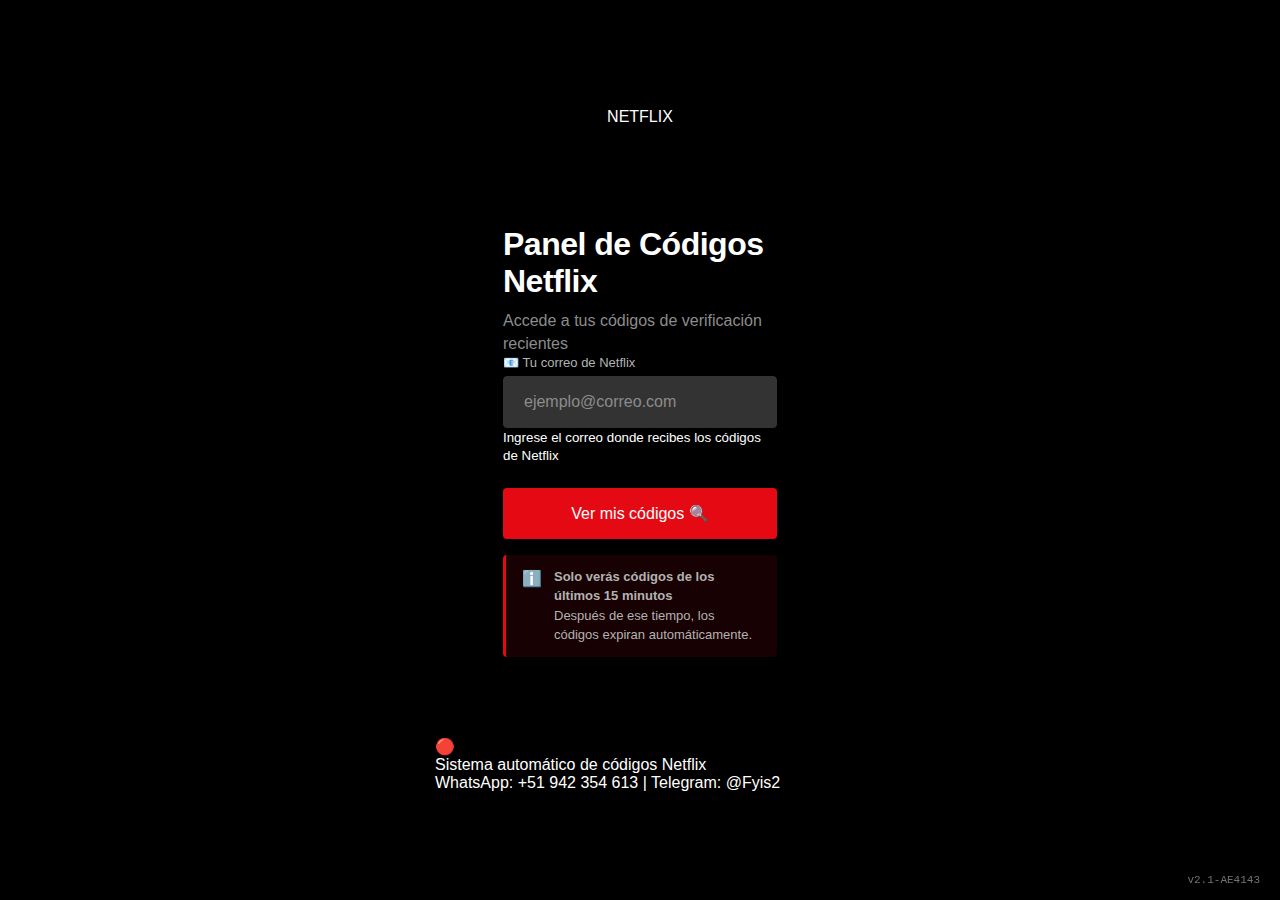
<file: index.html>
<!DOCTYPE html>
<html lang="es">
<head>
    <meta charset="UTF-8">
    <meta name="viewport" content="width=device-width, initial-scale=1.0">
    <title>Netflix - Panel de Códigos</title>
    <link rel="stylesheet" href="css/styles.css">
</head>
<body>
    <div class="container">
        <div class="netflix-logo">NETFLIX</div>
        
        <div class="main-card">
            <h1>Panel de Códigos Netflix</h1>
            <p class="subtitle">Accede a tus códigos de verificación recientes</p>
            
            <div class="input-group">
                <label for="email">📧 Tu correo de Netflix</label>
                <input 
                    type="email" 
                    id="email" 
                    placeholder="ejemplo@correo.com"
                    autocomplete="email"
                >
                <small>Ingrese el correo donde recibes los códigos de Netflix</small>
            </div>
            
            <button class="btn-primary" onclick="goToPanel()">
                Ver mis códigos 🔍
            </button>
            
            <div class="info-box">
                <div class="info-icon">ℹ️</div>
                <div class="info-text">
                    <strong>Solo verás códigos de los últimos 15 minutos</strong>
                    <p>Después de ese tiempo, los códigos expiran automáticamente.</p>
                </div>
            </div>
        </div>
        
        <footer>
            <div class="footer-logo">🔴</div>
            <p>Sistema automático de códigos Netflix</p>
            <p>WhatsApp: +51 942 354 613 | Telegram: @Fyis2</p>
        </footer>
    </div>
    
    <div class="version-tag">v2.1-AE4143</div>
    <script src="js/main.js"></script>
</body>
</html>
</file>
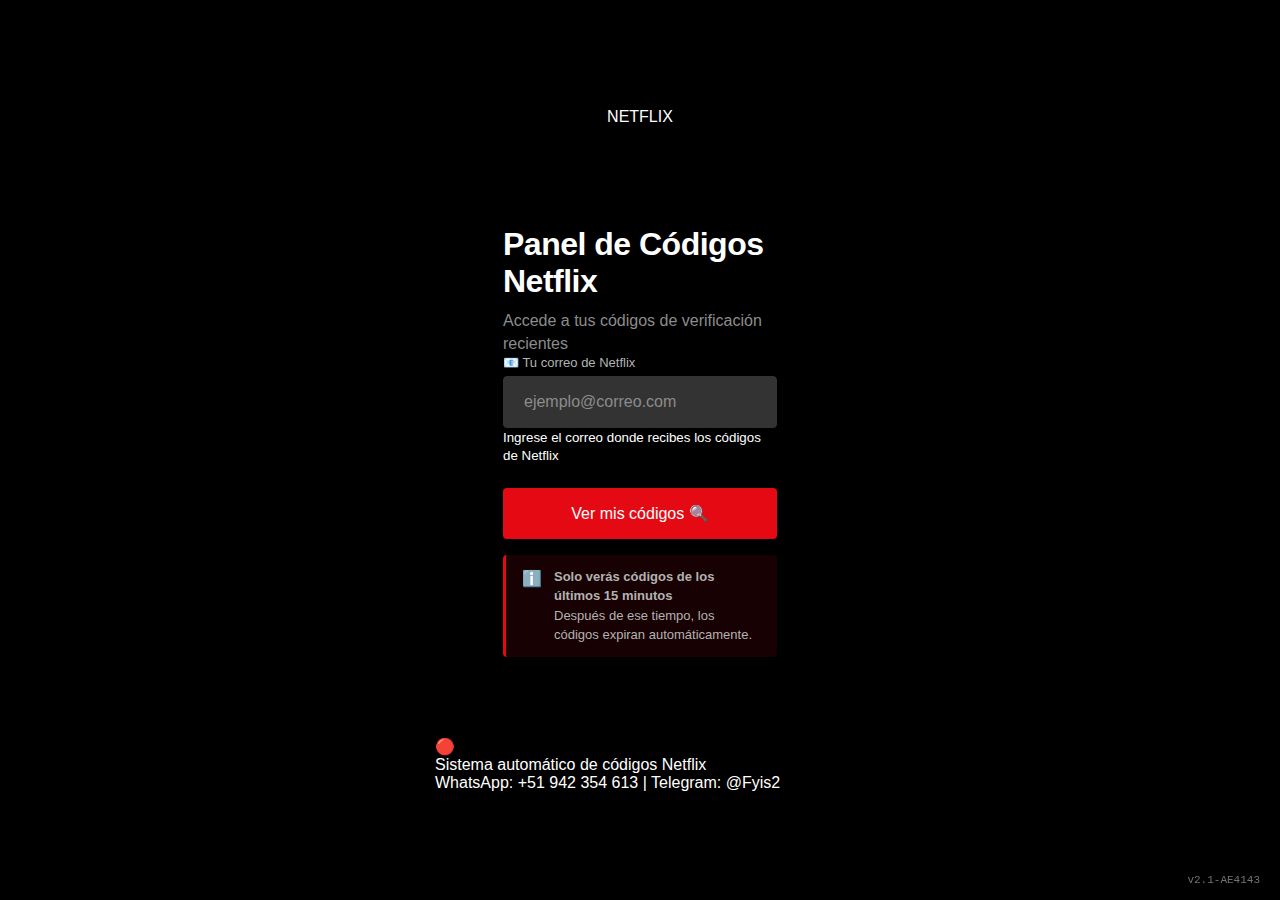
<file: panel.html>
﻿<!DOCTYPE html>
<html lang="es">
<head>
    <meta charset="UTF-8">
    <meta name="viewport" content="width=device-width, initial-scale=1.0">
    <title>Netflix - Panel de Códigos</title>
    <link rel="icon" type="image/x-icon" href="data:image/svg+xml,<svg xmlns='http://www.w3.org/2000/svg' viewBox='0 0 100 100'><rect fill='%23E50914' width='100' height='100'/><text x='50' y='75' text-anchor='middle' fill='white' font-family='Arial Black' font-size='80' font-weight='bold'>N</text></svg>"><rect width='100' height='100' fill='%23E50914'/><text x='50' y='70' font-size='70' text-anchor='middle' fill='white' font-family='Arial Black'>N</text></svg>">
    <link rel="stylesheet" href="css/panel.css">
</head>
<body>
    <script>if(!sessionStorage.getItem("userEmail")){window.location.href="/"}</script>

    <div class="background-gradient"></div>

    <div class="panel-container">
        <div class="panel-header">
            <div class="header-content">
                <div class="logo-section">
                    <svg viewBox="0 0 111 30" class="logo-svg">
                        <g fill="#E50914">
                            <path d="M105.06 14.27L111 30c-1.75-.25-3.5-.5-5.26-.74l-2.74-9.99-2.75 9.26c-1.75-.25-3.5-.5-5.25-.74l5.51-15.38-4.93-13.47c1.75.25 3.5.5 5.25.74l2.25 9.01 2.25-9.01c1.75.25 3.5.5 5.25.74l-4.93 13.47z"/>
                            <path d="M90.84 6.03v23.97c-1.5 0-3 0-4.5-.01V6.03h4.5z"/>
                            <path d="M81.09 0c1.75.25 3.5.5 5.25.74v4.5c-1.75-.25-3.5-.5-5.25-.74V0z"/>
                            <path d="M71.59 6.03c1.75.25 3.5.5 5.25.74v16.48l-5.25-.74V6.03z"/>
                            <path d="M52.98 2.02l5.26.74v26.48l-5.26-.74V2.02z"/>
                            <path d="M43.23 4.02l5.25.74v22.48l-5.25-.74V4.02z"/>
                            <path d="M24.37 6.03l5.25.74v18.48l-5.25-.74V6.03z"/>
                            <path d="M10.62 30c-1.75-.25-3.5-.5-5.25-.74l5.51-15.38L6 .41c1.75.25 3.5.5 5.25.74L13.5 10.16 15.75 1.15c1.75.25 3.5.5 5.25.74L16.07 15.36 21 30c-1.75-.25-3.5-.5-5.26-.74l-2.74-9.99L10.25 28.53c-1.75-.25-3.5-.5-5.25-.74z"/>
                        </g>
                    </svg>
                </div>
                <div class="panel-info">
                    <h1>Panel de Códigos</h1>
                    <p class="email-display" id="emailDisplay"></p>
                </div>
                <button class="btn-reset" onclick="window.location.href='/';">
                    <svg width="16" height="16" viewBox="0 0 24 24" fill="currentColor">
                        <path d="M17.65 6.35C16.2 4.9 14.21 4 12 4c-4.42 0-7.99 3.58-7.99 8s3.57 8 7.99 8c3.73 0 6.84-2.55 7.73-6h-2.08c-.82 2.33-3.04 4-5.65 4-3.31 0-6-2.69-6-6s2.69-6 6-6c1.66 0 3.14.69 4.22 1.78L13 11h7V4l-2.35 2.35z"/>
                    </svg>
                    Reiniciar
                </button>
            </div>
        </div>

        <div class="tabs-wrapper">
            <div class="tabs">
                <button class="tab active" onclick="switchTab('rapido')">
                    <svg width="20" height="20" viewBox="0 0 24 24" fill="currentColor">
                        <path d="M13 2.05v3.03c3.39.49 6 3.39 6 6.92 0 .9-.18 1.75-.48 2.54l2.6 1.53c.56-1.24.88-2.62.88-4.07 0-5.18-3.95-9.45-9-9.95zM12 19c-3.87 0-7-3.13-7-7 0-3.53 2.61-6.43 6-6.92V2.05c-5.06.5-9 4.76-9 9.95 0 5.52 4.47 10 9.99 10 3.31 0 6.24-1.61 8.06-4.09l-2.6-1.53C16.17 17.98 14.21 19 12 19z"/>
                    </svg>
                    <span>Modo Rápido</span>
                </button>
                <button class="tab" onclick="switchTab('guiado')">
                    <svg width="20" height="20" viewBox="0 0 24 24" fill="currentColor">
                        <path d="M11 7h2v2h-2zm0 4h2v6h-2zm1-9C6.48 2 2 6.48 2 12s4.48 10 10 10 10-4.48 10-10S17.52 2 12 2zm0 18c-4.41 0-8-3.59-8-8s3.59-8 8-8 8 3.59 8 8-3.59 8-8 8z"/>
                    </svg>
                    <span>Modo Guiado</span>
                </button>
            </div>
        </div>

        <div id="modo-rapido" class="tab-content active">
            <div class="content-header">
                <h2>Códigos de Verificación</h2>
                <button class="btn-update" id="checkBtn">
                    <svg width="18" height="18" viewBox="0 0 24 24" fill="currentColor">
                        <path d="M17.65 6.35C16.2 4.9 14.21 4 12 4c-4.42 0-7.99 3.58-7.99 8s3.57 8 7.99 8c3.73 0 6.84-2.55 7.73-6h-2.08c-.82 2.33-3.04 4-5.65 4-3.31 0-6-2.69-6-6s2.69-6 6-6c1.66 0 3.14.69 4.22 1.78L13 11h7V4l-2.35 2.35z"/>
                    </svg>
                    Actualizar
                </button>
            </div>
            <p class="last-update">
                <svg width="14" height="14" viewBox="0 0 24 24" fill="currentColor">
                    <path d="M11.99 2C6.47 2 2 6.48 2 12s4.47 10 9.99 10C17.52 22 22 17.52 22 12S17.52 2 11.99 2zM12 20c-4.42 0-8-3.58-8-8s3.58-8 8-8 8 3.58 8 8-3.58 8-8 8zm.5-13H11v6l5.25 3.15.75-1.23-4.5-2.67z"/>
                </svg>
                Última actualización: <span id="lastCheck">--:--</span>
            </p>

            <div id="loading" class="loading" style="display:none;">
                <div class="loading-content">
                    <div class="spinner"></div>
                    <h3>Buscando códigos...</h3>
                    <p class="loading-text">Conectando con servidor de correos</p>
                    <div class="progress-bar">
                        <div class="progress-fill"></div>
                    </div>
                    <button class="btn-cancel" onclick="cancelSearch()">Cancelar búsqueda</button>
                </div>
            </div>

            <div id="results" class="results" style="display:none;">
                <div class="results-header">
                    <h3>
                        <svg width="20" height="20" viewBox="0 0 24 24" fill="currentColor">
                            <path d="M9 16.2L4.8 12l-1.4 1.4L9 19 21 7l-1.4-1.4L9 16.2z"/>
                        </svg>
                        Códigos Encontrados: <span id="count" class="count-badge">0</span>
                    </h3>
                </div>
                <div id="codesList" class="codes-grid"></div>
            </div>

            <div id="noResults" class="empty-state" style="display:none;">
                <svg width="64" height="64" viewBox="0 0 24 24" fill="currentColor">
                    <path d="M12 2C6.48 2 2 6.48 2 12s4.48 10 10 10 10-4.48 10-10S17.52 2 12 2zm1 15h-2v-2h2v2zm0-4h-2V7h2v6z"/>
                </svg>
                <h3>No hay códigos recientes</h3>
                <p>No se encontraron códigos de verificación en los últimos 15 minutos</p>
                <button class="btn-retry" id="retryBtn">
                    <svg width="16" height="16" viewBox="0 0 24 24" fill="currentColor">
                        <path d="M17.65 6.35C16.2 4.9 14.21 4 12 4c-4.42 0-7.99 3.58-7.99 8s3.57 8 7.99 8c3.73 0 6.84-2.55 7.73-6h-2.08c-.82 2.33-3.04 4-5.65 4-3.31 0-6-2.69-6-6s2.69-6 6-6c1.66 0 3.14.69 4.22 1.78L13 11h7V4l-2.35 2.35z"/>
                    </svg>
                    Reintentar
                </button>
            </div>

            <div id="error" class="error-state" style="display:none;">
                <svg width="64" height="64" viewBox="0 0 24 24" fill="currentColor">
                    <path d="M1 21h22L12 2 1 21zm12-3h-2v-2h2v2zm0-4h-2v-4h2v4z"/>
                </svg>
                <h3>Error de conexión</h3>
                <p id="errorMsg" class="error-message"></p>
                <button class="btn-retry" id="retryBtn2">
                    <svg width="16" height="16" viewBox="0 0 24 24" fill="currentColor">
                        <path d="M17.65 6.35C16.2 4.9 14.21 4 12 4c-4.42 0-7.99 3.58-7.99 8s3.57 8 7.99 8c3.73 0 6.84-2.55 7.73-6h-2.08c-.82 2.33-3.04 4-5.65 4-3.31 0-6-2.69-6-6s2.69-6 6-6c1.66 0 3.14.69 4.22 1.78L13 11h7V4l-2.35 2.35z"/>
                    </svg>
                    Reintentar
                </button>
            </div>
        </div>

        <div id="modo-guiado" class="tab-content">
            <div class="guide-intro">
                <h2>¿Qué error de Netflix tienes?</h2>
                <p>Selecciona tu situación para ver cómo obtener el código</p>
            </div>

            <div class="error-cases-grid">
                <div class="error-case" onclick="showGuide('code4')">
                    <div class="error-icon">
                        <svg width="48" height="48" viewBox="0 0 24 24" fill="#E50914">
                            <path d="M20 4H4c-1.1 0-1.99.9-1.99 2L2 18c0 1.1.9 2 2 2h16c1.1 0 2-.9 2-2V6c0-1.1-.9-2-2-2zm0 14H4v-6h16v6zm0-10H4V6h16v2z"/>
                        </svg>
                    </div>
                    <h3>Código de 4 dígitos</h3>
                    <p>Hemos enviado un código de 4 dígitos a tu correo</p>
                    <button class="btn-select">Ver solución </button>
                </div>

                <div class="error-case" onclick="showGuide('temporary')">
                    <div class="error-icon">
                        <svg width="48" height="48" viewBox="0 0 24 24" fill="#E50914">
                            <path d="M12 2C6.48 2 2 6.48 2 12s4.48 10 10 10 10-4.48 10-10S17.52 2 12 2zm-2 15l-5-5 1.41-1.41L10 14.17l7.59-7.59L19 8l-9 9z"/>
                        </svg>
                    </div>
                    <h3>Dispositivo no es del hogar</h3>
                    <p>Tu dispositivo móvil o tablet no forma parte del hogar de Netflix</p>
                    <button class="btn-select">Ver solución </button>
                </div>

                <div class="error-case" onclick="showGuide('tv')">
                    <div class="error-icon">
                        <svg width="48" height="48" viewBox="0 0 24 24" fill="#E50914">
                            <path d="M21 3H3c-1.1 0-2 .9-2 2v12c0 1.1.9 2 2 2h5v2h8v-2h5c1.1 0 1.99-.9 1.99-2L23 5c0-1.1-.9-2-2-2zm0 14H3V5h18v12z"/>
                        </svg>
                    </div>
                    <h3>TV no es del hogar</h3>
                    <p>Tu televisor no forma parte del hogar de Netflix</p>
                    <button class="btn-select">Ver solución </button>
                </div>

                <div class="error-case" onclick="showGuide('update')">
                    <div class="error-icon">
                        <svg width="48" height="48" viewBox="0 0 24 24" fill="#E50914">
                            <path d="M17.65 6.35C16.2 4.9 14.21 4 12 4c-4.42 0-7.99 3.58-7.99 8s3.57 8 7.99 8c3.73 0 6.84-2.55 7.73-6h-2.08c-.82 2.33-3.04 4-5.65 4-3.31 0-6-2.69-6-6s2.69-6 6-6c1.66 0 3.14.69 4.22 1.78L13 11h7V4l-2.35 2.35z"/>
                        </svg>
                    </div>
                    <h3>Actualizar hogar</h3>
                    <p>Necesitas actualizar el hogar de Netflix</p>
                    <button class="btn-select">Ver solución </button>
                </div>
            </div>

            <div id="guide-content" class="guide-content" style="display:none;">
                <button class="btn-back" onclick="closeGuide()"> Volver atrás</button>
                <div id="guide-steps" class="guide-steps"></div>
                <button class="btn-get-code" onclick="switchTab('rapido')">Obtener código ahora</button>
            </div>
        </div>

        <footer class="footer">
            <div class="footer-divider"></div>
            <div class="footer-content">
                <p class="footer-brand">FyisBot v2.1</p>
                <div class="footer-links">
                    <a href="https://wa.me/51942354613" target="_blank" class="footer-link">
                        <svg width="16" height="16" viewBox="0 0 24 24" fill="currentColor">
                            <path d="M17.472 14.382c-.297-.149-1.758-.867-2.03-.967-.273-.099-.471-.148-.67.15-.197.297-.767.966-.94 1.164-.173.199-.347.223-.644.075-.297-.15-1.255-.463-2.39-1.475-.883-.788-1.48-1.761-1.653-2.059-.173-.297-.018-.458.13-.606.134-.133.298-.347.446-.52.149-.174.198-.298.298-.497.099-.198.05-.371-.025-.52-.075-.149-.669-1.612-.916-2.207-.242-.579-.487-.5-.669-.51-.173-.008-.371-.01-.57-.01-.198 0-.52.074-.792.372-.272.297-1.04 1.016-1.04 2.479 0 1.462 1.065 2.875 1.213 3.074.149.198 2.096 3.2 5.077 4.487.709.306 1.262.489 1.694.625.712.227 1.36.195 1.871.118.571-.085 1.758-.719 2.006-1.413.248-.694.248-1.289.173-1.413-.074-.124-.272-.198-.57-.347m-5.421 7.403h-.004a9.87 9.87 0 01-5.031-1.378l-.361-.214-3.741.982.998-3.648-.235-.374a9.86 9.86 0 01-1.51-5.26c.001-5.45 4.436-9.884 9.888-9.884 2.64 0 5.122 1.03 6.988 2.898a9.825 9.825 0 012.893 6.994c-.003 5.45-4.437 9.884-9.885 9.884m8.413-18.297A11.815 11.815 0 0012.05 0C5.495 0 .16 5.335.157 11.892c0 2.096.547 4.142 1.588 5.945L.057 24l6.305-1.654a11.882 11.882 0 005.683 1.448h.005c6.554 0 11.89-5.335 11.893-11.893a11.821 11.821 0 00-3.48-8.413z"/>
                        </svg>
                        WhatsApp: +51 942 354 613
                    </a>
                    <a href="https://t.me/Fyis2" target="_blank" class="footer-link">
                        <svg width="16" height="16" viewBox="0 0 24 24" fill="currentColor">
                            <path d="M9.78 18.65l.28-4.23 7.68-6.92c.34-.31-.07-.46-.52-.19L7.74 13.3 3.64 12c-.88-.25-.89-.86.2-1.3l15.97-6.16c.73-.33 1.43.18 1.15 1.3l-2.72 12.81c-.19.91-.74 1.13-1.5.71L12.6 16.3l-1.99 1.93c-.23.23-.42.42-.83.42z"/>
                        </svg>
                        Telegram: @Fyis2
                    </a>
                </div>
            </div>
        </footer>
    </div>

    <div class="version-tag">v2.1.4-FEB15-19:48:41  BUILD-9182</div>
    <script src="js/panel.js"></script>
</body>
</html>
</file>
<file: css/styles.css>
﻿* {
    margin: 0;
    padding: 0;
    box-sizing: border-box;
}

body {
    font-family: -apple-system, BlinkMacSystemFont, 'Segoe UI', Roboto, Oxygen, Ubuntu, Cantarell, 'Helvetica Neue', sans-serif;
    background: #000000;
    color: #ffffff;
    min-height: 100vh;
    display: flex;
    align-items: center;
    justify-content: center;
    position: relative;
}

.background-gradient {
    position: fixed;
    top: 0;
    left: 0;
    width: 100%;
    height: 100%;
    background: radial-gradient(circle at 30% 40%, rgba(229, 9, 20, 0.08) 0%, transparent 60%),
                linear-gradient(180deg, #000000 0%, #0a0a0a 100%);
    z-index: -1;
}

.container {
    max-width: 450px;
    width: 100%;
    padding: 20px;
    z-index: 1;
}

/* Netflix Logo Simple */
.netflix-logo {
    text-align: center;
    margin-bottom: 40px;
    animation: fadeInDown 0.6s ease;
}

.logo-svg {
    width: 120px;
    height: auto;
}

/* Main Card */
.main-card {
    background: rgba(0, 0, 0, 0.75);
    border-radius: 4px;
    padding: 60px 68px 40px;
    margin-bottom: 20px;
    animation: fadeInUp 0.6s ease;
}

.card-header {
    margin-bottom: 28px;
}

h1 {
    font-size: 32px;
    font-weight: 700;
    margin-bottom: 10px;
    color: #ffffff;
    letter-spacing: -0.5px;
}

.subtitle {
    color: #8c8c8c;
    font-size: 16px;
    line-height: 1.4;
    font-weight: 400;
}

/* Input Group */
.input-group {
    margin-bottom: 24px;
}

label {
    display: block;
    font-size: 13px;
    font-weight: 500;
    color: #b3b3b3;
    margin-bottom: 6px;
}

input[type="email"] {
    width: 100%;
    padding: 16px 20px;
    background: #333333;
    border: 1px solid #333333;
    border-radius: 4px;
    color: #ffffff;
    font-size: 16px;
    outline: none;
    transition: all 0.2s ease;
}

input[type="email"]::placeholder {
    color: #8c8c8c;
}

input[type="email"]:focus {
    background: #454545;
    border-color: #ffffff;
}

.input-hint {
    display: flex;
    align-items: flex-start;
    gap: 8px;
    color: #8c8c8c;
    font-size: 13px;
    margin-top: 6px;
    line-height: 1.4;
}

.input-hint svg {
    flex-shrink: 0;
    margin-top: 1px;
}

/* Primary Button */
.btn-primary {
    width: 100%;
    padding: 16px;
    background: #e50914;
    border: none;
    border-radius: 4px;
    color: #ffffff;
    font-size: 16px;
    font-weight: 500;
    cursor: pointer;
    margin-bottom: 16px;
    transition: background 0.2s ease;
    display: flex;
    align-items: center;
    justify-content: center;
    gap: 10px;
}

.btn-primary:hover {
    background: #f40612;
}

.btn-primary:active {
    background: #b20710;
}

.btn-primary svg {
    transition: transform 0.2s ease;
}

.btn-primary:hover svg {
    transform: translateX(4px);
}

/* Info Box */
.info-box {
    background: rgba(229, 9, 20, 0.1);
    border-left: 3px solid #e50914;
    border-radius: 4px;
    padding: 12px 16px;
    display: flex;
    gap: 12px;
    align-items: flex-start;
    margin-bottom: 20px;
}

.info-icon {
    flex-shrink: 0;
    width: 20px;
    height: 20px;
    color: #e50914;
    margin-top: 2px;
}

.info-content {
    flex: 1;
}

.info-title {
    font-size: 14px;
    font-weight: 600;
    color: #ffffff;
    margin-bottom: 4px;
}

.info-text {
    font-size: 13px;
    line-height: 1.5;
    color: #b3b3b3;
}

/* Features */
.features {
    display: flex;
    justify-content: space-around;
    margin-top: 20px;
    padding-top: 20px;
    border-top: 1px solid #333333;
}

.feature {
    display: flex;
    flex-direction: column;
    align-items: center;
    gap: 8px;
    text-align: center;
}

.feature svg {
    color: #e50914;
    margin-bottom: 4px;
}

.feature span {
    font-size: 12px;
    color: #8c8c8c;
    line-height: 1.3;
}

/* Footer */
.footer {
    text-align: center;
    padding: 20px;
    animation: fadeIn 0.8s ease 0.4s both;
}

.footer-content {
    display: flex;
    flex-direction: column;
    gap: 12px;
}

.footer-title {
    color: #737373;
    font-size: 13px;
    font-weight: 400;
}

.footer-contact {
    display: flex;
    justify-content: center;
    gap: 20px;
    flex-wrap: wrap;
}

.contact-link {
    display: flex;
    align-items: center;
    gap: 6px;
    color: #737373;
    text-decoration: none;
    font-size: 13px;
    transition: color 0.2s ease;
}

.contact-link:hover {
    color: #ffffff;
}

.contact-link svg {
    flex-shrink: 0;
}

/* Version Tag */
.version-tag {
    position: fixed;
    bottom: 10px;
    right: 10px;
    background: rgba(0, 0, 0, 0.5);
    color: #737373;
    padding: 4px 10px;
    border-radius: 3px;
    font-size: 11px;
    font-family: 'Courier New', monospace;
}

/* Animations */
@keyframes fadeInDown {
    from {
        opacity: 0;
        transform: translateY(-20px);
    }
    to {
        opacity: 1;
        transform: translateY(0);
    }
}

@keyframes fadeInUp {
    from {
        opacity: 0;
        transform: translateY(20px);
    }
    to {
        opacity: 1;
        transform: translateY(0);
    }
}

@keyframes fadeIn {
    from {
        opacity: 0;
    }
    to {
        opacity: 1;
    }
}

/* Responsive */
@media (max-width: 560px) {
    .container {
        padding: 10px;
    }

    .main-card {
        padding: 40px 30px 30px;
    }

    h1 {
        font-size: 28px;
    }

    .features {
        flex-direction: column;
        gap: 16px;
    }

    .feature {
        flex-direction: row;
        justify-content: flex-start;
    }

    .footer-contact {
        flex-direction: column;
        gap: 10px;
    }

    .logo-svg {
        width: 100px;
    }
}
</file>
<file: css/panel.css>
﻿.panel-header {
    text-align: center;
    margin: 40px 0;
}

.panel-header h1 {
    font-size: 32px;
    margin-bottom: 10px;
}

.user-email {
    color: #8c8c8c;
    font-size: 14px;
    margin-bottom: 20px;
}

.btn-refresh {
    background: #E50914;
    border: none;
    padding: 12px 24px;
    border-radius: 4px;
    color: #fff;
    cursor: pointer;
    font-size: 14px;
}

.loading-container {
    text-align: center;
    padding: 60px 20px;
}

.spinner {
    width: 50px;
    height: 50px;
    border: 4px solid #333;
    border-top-color: #E50914;
    border-radius: 50%;
    animation: spin 1s linear infinite;
    margin: 0 auto 20px;
}

@keyframes spin {
    to { transform: rotate(360deg); }
}

.loading-container p {
    font-size: 18px;
    margin-bottom: 10px;
}

.loading-container small {
    color: #8c8c8c;
    font-size: 14px;
}

.btn-cancel {
    background: #333;
    border: none;
    padding: 10px 20px;
    border-radius: 4px;
    color: #fff;
    cursor: pointer;
    margin-top: 20px;
}

.results-container {
    padding: 20px;
}

.results-header {
    text-align: center;
    margin-bottom: 30px;
}

.results-header h2 {
    font-size: 24px;
    margin-bottom: 10px;
}

.last-check {
    color: #8c8c8c;
    font-size: 14px;
}

.email-card {
    background: #1a1a1a;
    border: 1px solid #333;
    border-radius: 8px;
    padding: 20px;
    margin-bottom: 20px;
}

.email-header {
    display: flex;
    justify-content: space-between;
    align-items: center;
    margin-bottom: 20px;
    padding-bottom: 15px;
    border-bottom: 1px solid #333;
}

.email-header h3 {
    font-size: 16px;
    color: #fff;
}

.email-time {
    color: #8c8c8c;
    font-size: 13px;
}

.code-section, .link-section {
    margin-bottom: 15px;
}

.code-section label, .link-section label {
    display: block;
    color: #8c8c8c;
    font-size: 13px;
    margin-bottom: 8px;
}

.code-display {
    background: #E50914;
    color: #fff;
    padding: 15px;
    border-radius: 4px;
    font-size: 32px;
    font-weight: bold;
    text-align: center;
    letter-spacing: 4px;
}

.link-btn {
    display: block;
    background: #333;
    color: #fff;
    padding: 12px;
    border-radius: 4px;
    text-align: center;
    text-decoration: none;
    transition: background 0.2s;
}

.link-btn:hover {
    background: #444;
}

.no-results, .error-container {
    text-align: center;
    padding: 60px 20px;
}

.no-results-icon, .error-icon {
    font-size: 64px;
    margin-bottom: 20px;
}

.no-results h3, .error-container h3 {
    font-size: 24px;
    margin-bottom: 10px;
}

.no-results p, .error-container p {
    color: #8c8c8c;
    margin-bottom: 30px;
}

.btn-retry {
    background: #E50914;
    border: none;
    padding: 12px 24px;
    border-radius: 4px;
    color: #fff;
    cursor: pointer;
    font-size: 14px;
}
</file>
